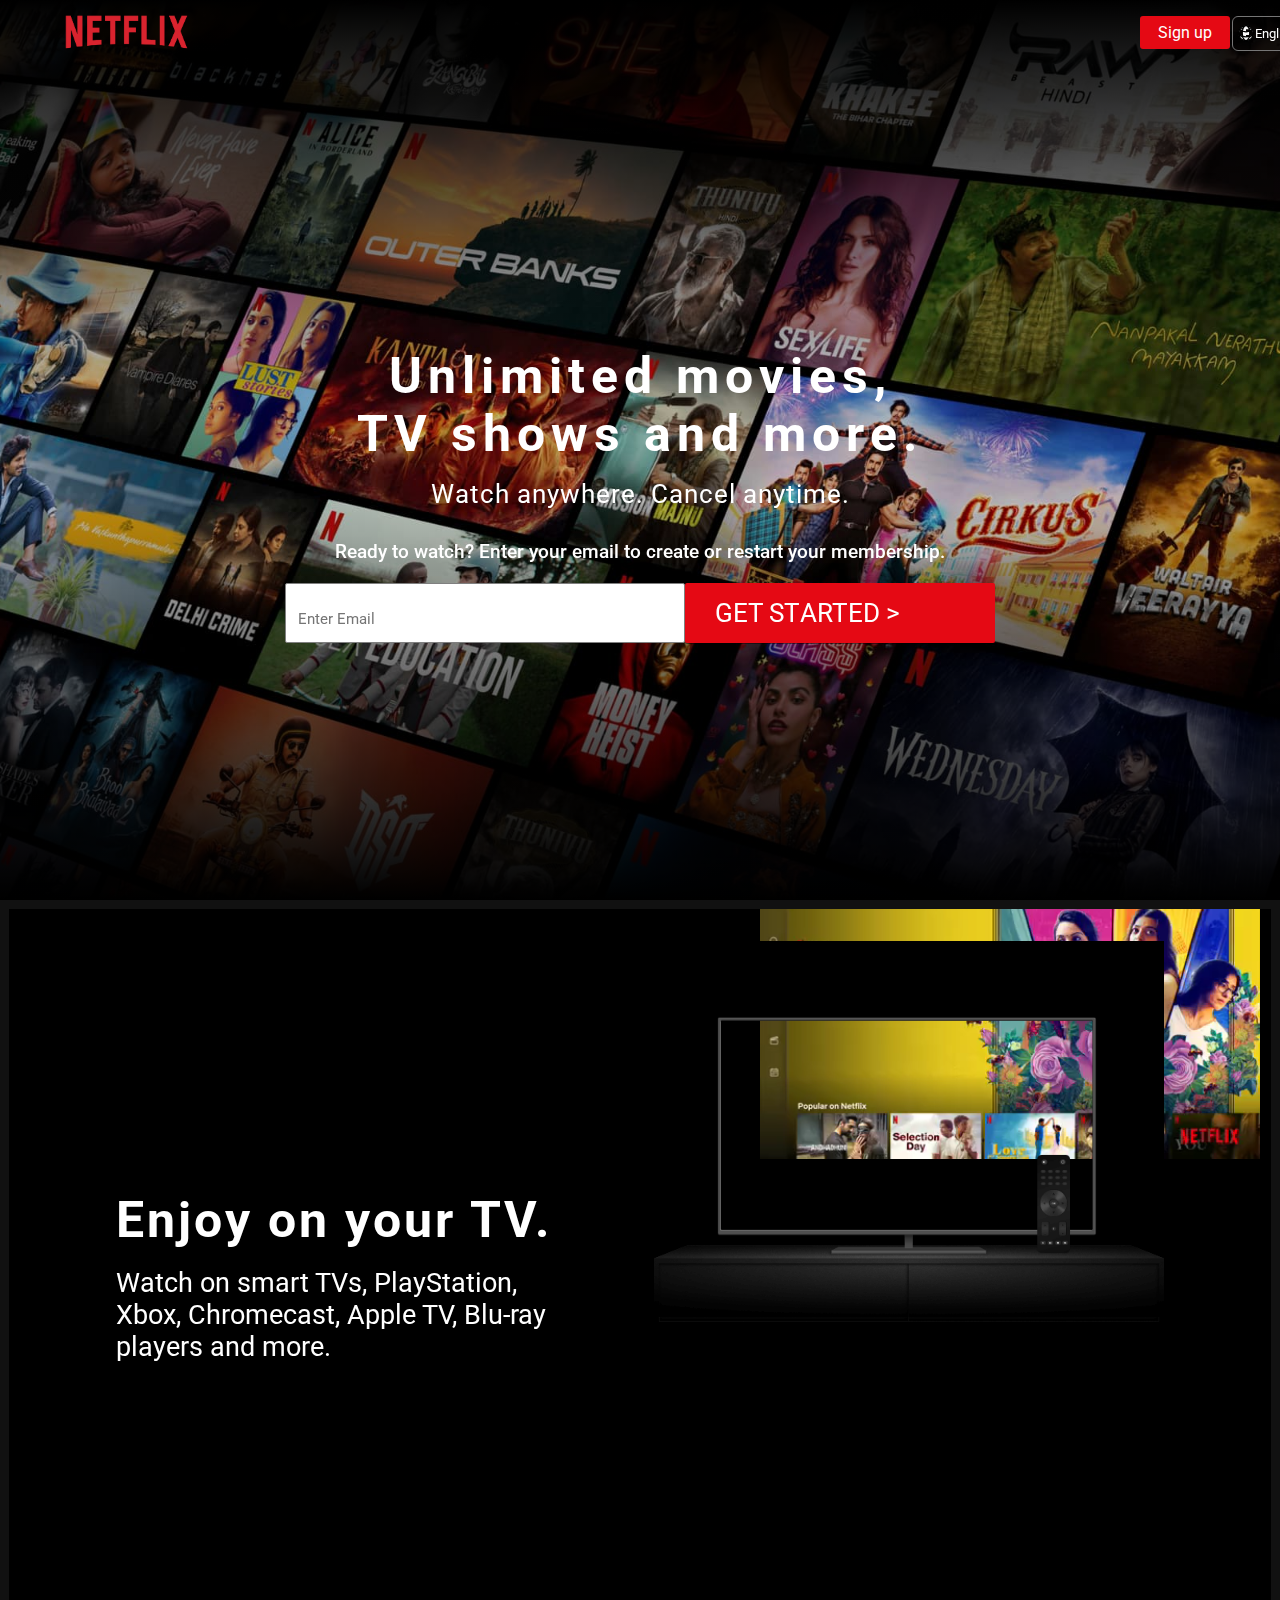
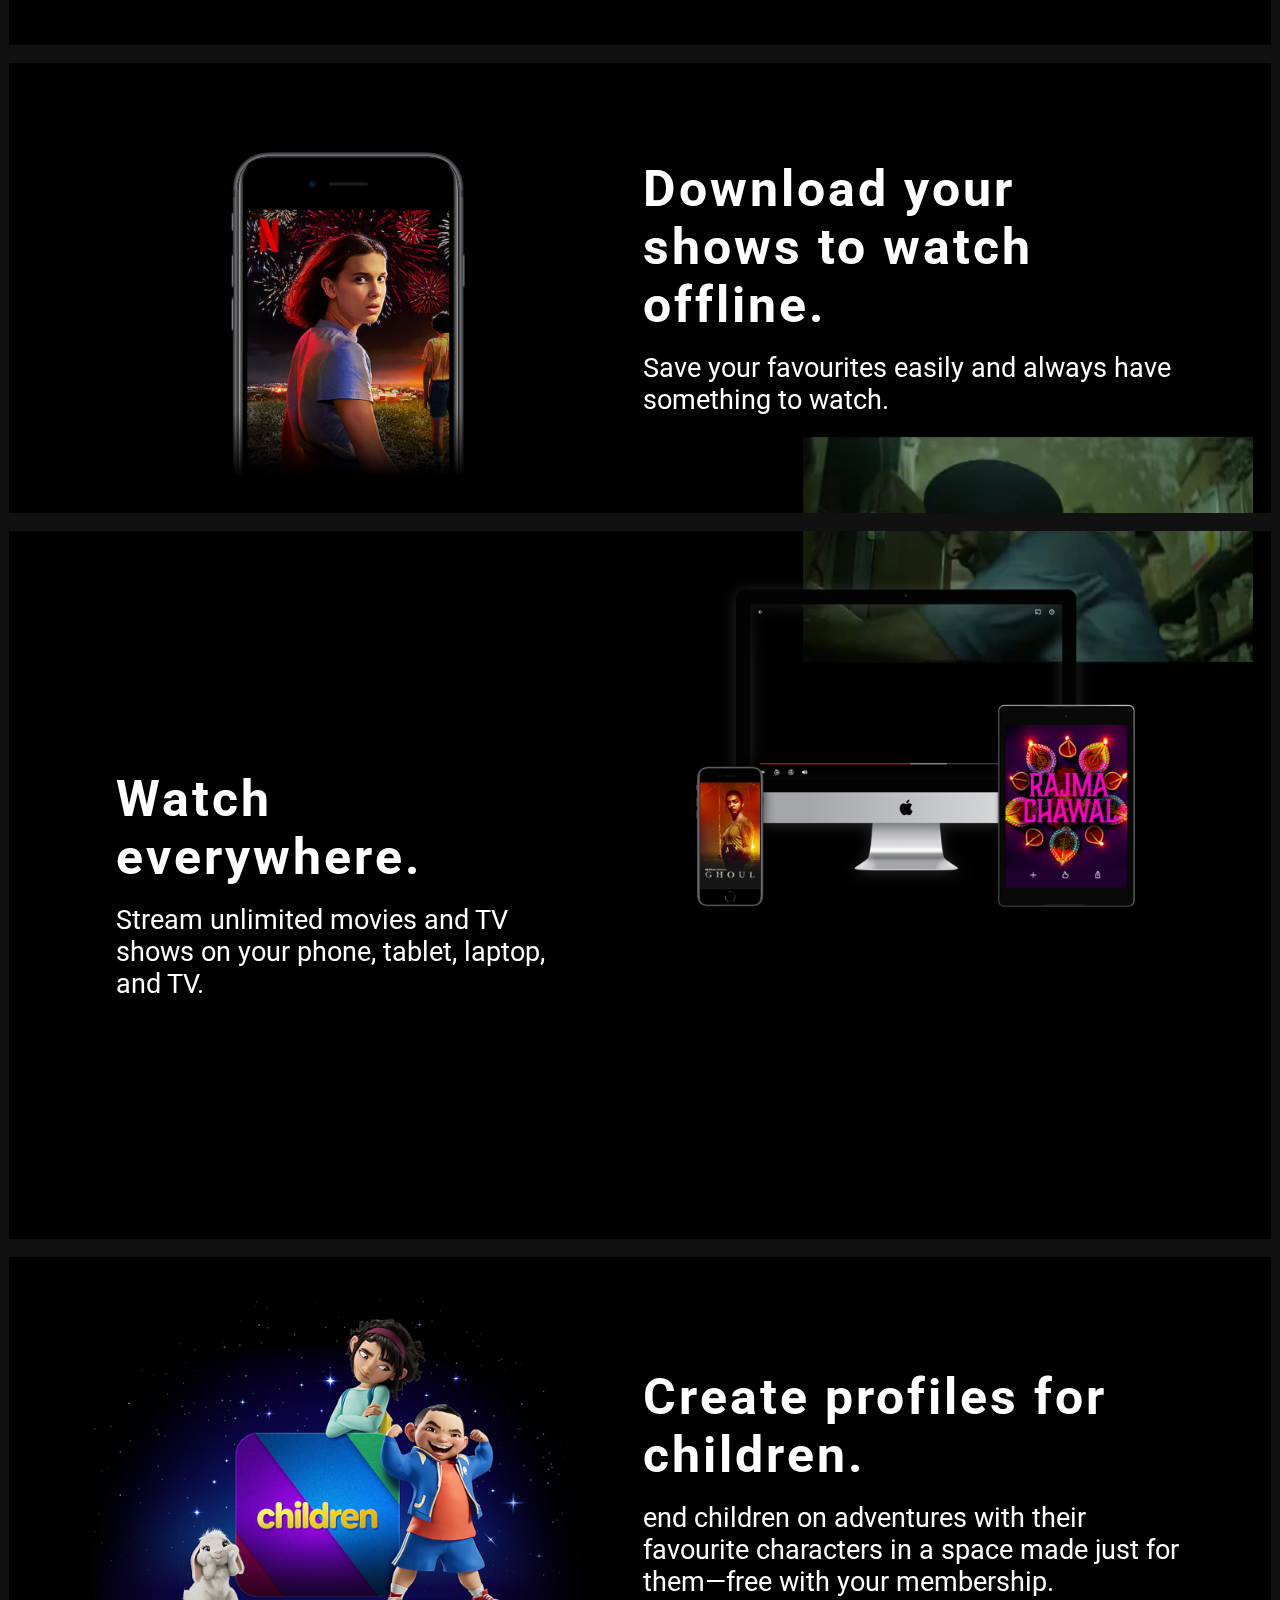
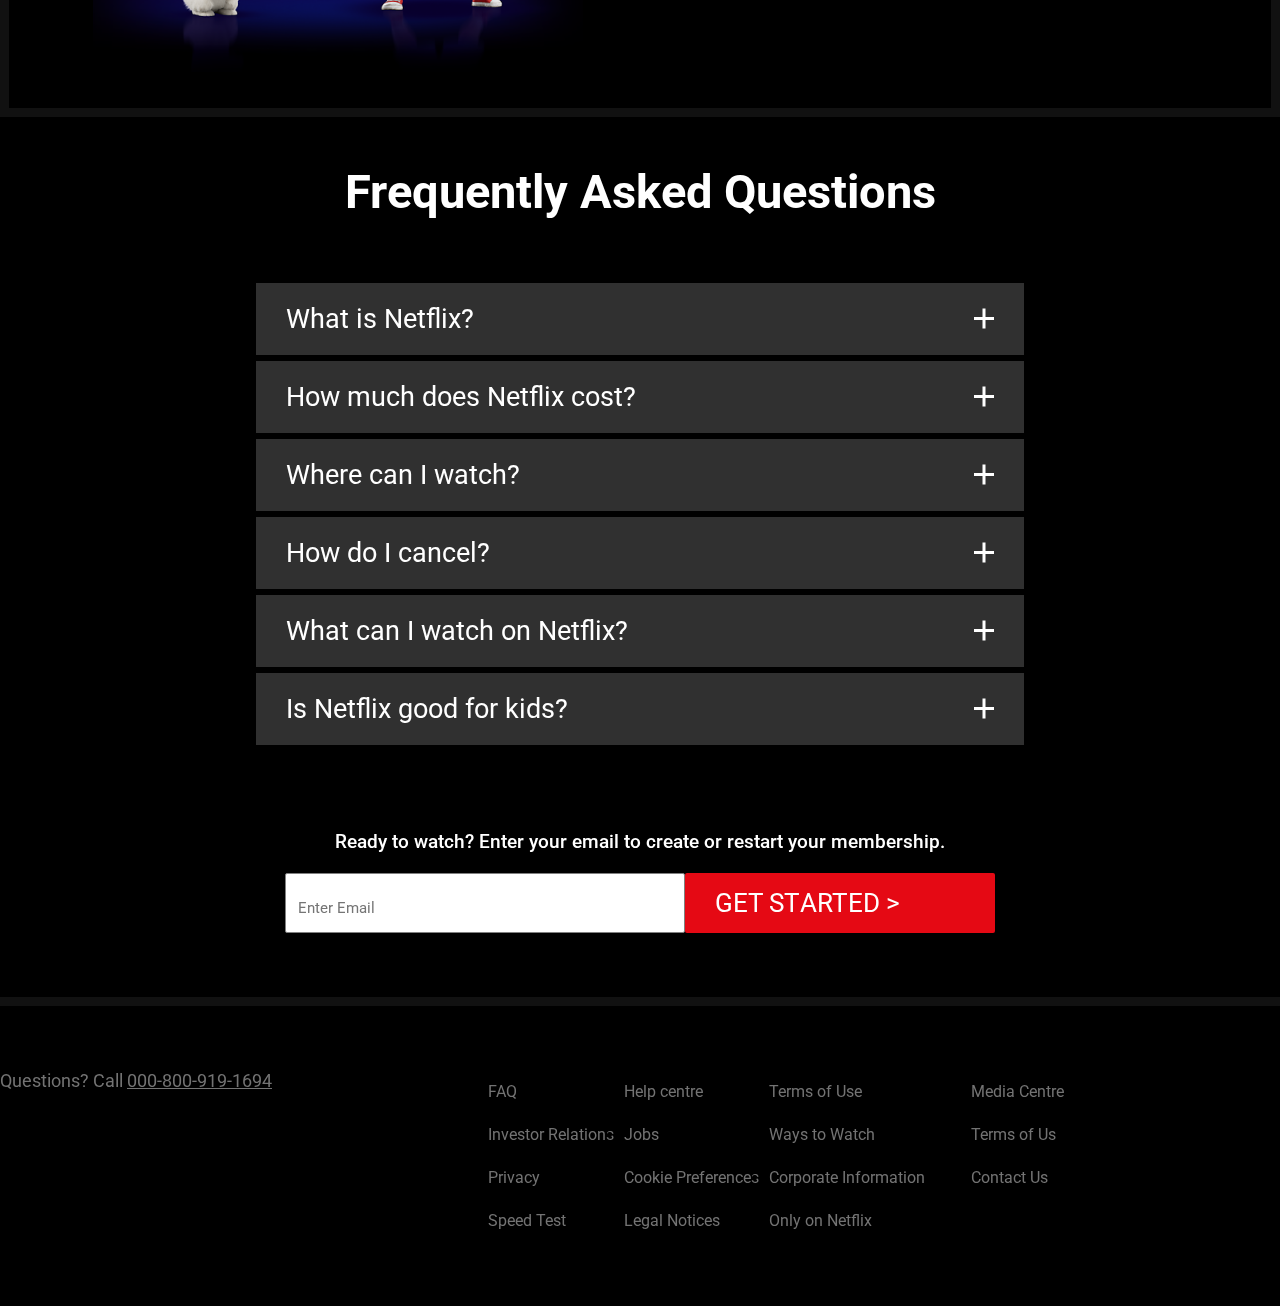
<file: Netflix_clone/index.html>
<!DOCTYPE html>
<html lang="en">
<head>
    <meta charset="UTF-8">
    <meta http-equiv="X-UA-Compatible" content="IE=edge">
    <meta name="viewport" content="width=device-width, initial-scale=1.0">
    <title>Netflix Clone</title>
    <link rel="stylesheet" href="style.css">
    <link rel="icon" href="https://assets.nflxext.com/us/ffe/siteui/common/icons/nficon2016.ico">
    <style>
        @import url('https://fonts.googleapis.com/css2?family=Roboto:wght@300;400;500&display=swap');
      </style>
</head>
<body>
     <section class="container">
        <div class="head">
            <img src="media/netflix_logo.png" alt="">
            <div class="select">
                <svg xmlns="http://www.w3.org/2000/svg" fill="none" viewBox="0 0 24 24" stroke-width="1.5" stroke="currentColor" class="w-6 h-6">
                    <path stroke-linecap="round" stroke-linejoin="round" d="M12 21a9.004 9.004 0 008.716-6.747M12 21a9.004 9.004 0 01-8.716-6.747M12 21c2.485 0 4.5-4.03 4.5-9S14.485 3 12 3m0 18c-2.485 0-4.5-4.03-4.5-9S9.515 3 12 3m0 0a8.997 8.997 0 017.843 4.582M12 3a8.997 8.997 0 00-7.843 4.582m15.686 0A11.953 11.953 0 0112 10.5c-2.998 0-5.74-1.1-7.843-2.918m15.686 0A8.959 8.959 0 0121 12c0 .778-.099 1.533-.284 2.253m0 0A17.919 17.919 0 0112 16.5c-3.162 0-6.133-.815-8.716-2.247m0 0A9.015 9.015 0 013 12c0-1.605.42-3.113 1.157-4.418" />
                  </svg>   
                  <select>
                    <option value="">English</option>
                    <option value="">Hindi</option>
                </select>               
            </div>

            <a href="signup.html">Sign up</a>
        </div>
     </section>

     <section class="banner">
        <img src="media/netflix_back.jpg" class="fit" alt="">
        <div class="box">
            <div class="heading">
                <h2>Unlimited movies, TV shows and more.</h2>
                <h5>Watch anywhere. Cancel anytime.</h5>
                <p>Ready to watch? Enter your email to create or restart your membership.</p>
            </div>
            <div class="search">
                <input type="email" name="" placeholder="Enter Email">
                <a  href="#">Get Started &#62; </a>
            </div>
        </div>
     </section>

     <section class="story1">
        <div class="talk">
            <h1>Enjoy on your TV.</h1>
            <p>Watch on smart TVs, PlayStation, Xbox, Chromecast, Apple TV, Blu-ray players and more.</p>
        </div>
        <div class="img">
            <img src="media/tv.png" alt="">
            <video class="video1" autoplay="" playsinline="" loop="" src="media/firstvdo.m4v" type="video/m4v" ></video>
        </div>
     </section>

     <section class="story2">
        <div class="img">
            <img src="media/imag2.jpg" alt="">
        </div>
       <div class="talk">
           <h1>Download your shows to watch offline.</h1>
           <p>Save your favourites easily and always have something to watch.</p>
       </div>

     </section>

     <section class="story1">
        <div class="talk">
            <h1>Watch everywhere.</h1>
            <p>Stream unlimited movies and TV shows on your phone, tablet, laptop, and TV.</p>
        </div>
        <div class="img">
            <img src="media/img3.png" alt="">
            <video class="video2" autoplay="" playsinline="" loop="" src="media/secondvdo.m4v" type="video/m4v" ></video>
        </div>
     </section>

     <section class="story2">
        <div class="img">
            <img src="media/img4.png" alt="">
        </div>
       <div class="talk">
           <h1>Create profiles for children.</h1>
           <p>end children on adventures with their favourite characters in a space made just for them—free with your membership.</p>
       </div>

     </section>

     <section class="question">
        <h1>Frequently Asked Questions</h1>
        <div class="menu">
            <div class="qst" id="qst1">
                <a href="#qst1" class="title">
                    <span>What is Netflix?</span>
                    <i class="icon"></i>
                </a>
              <p class="text">
                Netflix is a streaming service that offers a wide variety of award-winning TV shows, movies, anime, documentaries and more – on thousands of internet-connected devices.
                <br><br>
                ou can watch as much as you want, whenever you want, without a single ad – all for one low monthly price. There's always something new to discover, and new TV shows and movies are added every week!
              </p>
            </div>

            <div class="qst" id="qst2">
                <a href="#qst2" class="title">
                    <span>How much does Netflix cost?</span>
                    <i class="icon"></i>
                </a>
              <p class="text">
                Watch Netflix on your smartphone, tablet, Smart TV, laptop, or streaming device, all for one fixed monthly fee. Plans range from ₹ 149 to ₹ 649 a month. No extra costs, no contracts.
              </p>
            </div>

            <div class="qst" id="qst3">
                <a href="#qst3" class="title">
                    <span>Where can I watch?</span>
                    <i class="icon"></i>
                </a>
              <p class="text">
                Watch anywhere, anytime. Sign in with your Netflix account to watch instantly on the web at netflix.com from your personal computer or on any internet-connected device that offers the Netflix app, including smart TVs, smartphones, tablets, streaming media players and game consoles.
                <br><br>
                You can also download your favourite shows with the iOS, Android, or Windows 10 app. Use downloads to watch while you're on the go and without an internet connection. Take Netflix with you anywhere.
              </p>
            </div>

            <div class="qst" id="qst4">
                <a href="#qst4" class="title">
                    <span>How do I cancel?</span>
                    <i class="icon"></i>
                </a>
              <p class="text">
                Netflix is flexible. There are no annoying contracts and no commitments. You can easily cancel your account online in two clicks. There are no cancellation fees – start or stop your account anytime.
              </p>
            </div>

            <div class="qst" id="qst5">
                <a href="#qst5" class="title">
                    <span>What can I watch on Netflix?</span>
                    <i class="icon"></i>
                </a>
              <p class="text">
                Netflix has an extensive library of feature films, documentaries, TV shows, anime, award-winning Netflix originals, and more. Watch as much as you want, anytime you want.
              </p>
            </div>

            <div class="qst" id="qst6">
                <a href="#qst6" class="title">
                    <span>Is Netflix good for kids?</span>
                    <i class="icon"></i>
                </a>
              <p class="text">
                The Netflix Kids experience is included in your membership to give parents control while kids enjoy family-friendly TV shows and films in their own space.
                <br><br>
                Kids profiles come with PIN-protected parental controls that let you restrict the maturity rating of content kids can watch and block specific titles you don’t want kids to see.
              </p>
            </div>
        </div>  
     </section>

     <section class="banner1">
        <div class="box">
            <div class="heading">
                <p>Ready to watch? Enter your email to create or restart your membership.</p>
            </div>
            <div class="search">
                <input type="email" name="" placeholder="Enter Email">
                <a href="#">Get Started &#62; </a>
            </div>
        </div>
     </section>
     
     <section class="footer">
        <div class="headng">
            <p class="top">
                Questions? Call 
            <a href="tel:000-800-919-1694">000-800-919-1694</a>
        </p>
        </div>
        <br>
        <div class="first">
            <ul class="item">
                <li><a href="#">FAQ</a></li>
                <li><a href="#">Investor Relations</a></li>
                <li><a href="https://help.netflix.com/legal/privacy">Privacy</a></li>
                <li><a href="#">Speed Test</a></li>
            </ul>
            <ul class="item">
                <li><a href="#">Help centre</a></li>
                <li><a href="#">Jobs</a></li>
                <li><a href="#">Cookie Preferences</a></li>
                <li><a href="#">Legal Notices</a></li>
            </ul>
        <!-- </div>
            <div class="first"> -->
                <ul class="item">
                    <li><a href="#">Terms of Use</a></li>
                    <li><a href="#">Ways to Watch</a></li>
                    <li><a href="#">Corporate Information</a></li>
                    <li><a href="#">Only on Netflix</a></li>
                </ul>
                hriii
                <ul class="item">
                    <li><a href="#">Media Centre</a></li>
                    <li><a href="#">Terms of Us</a></li>
                    <li><a href="#">Contact Us</a></li>
                </ul>
            
        </div>

    </section>
</body>
</html>
</file>
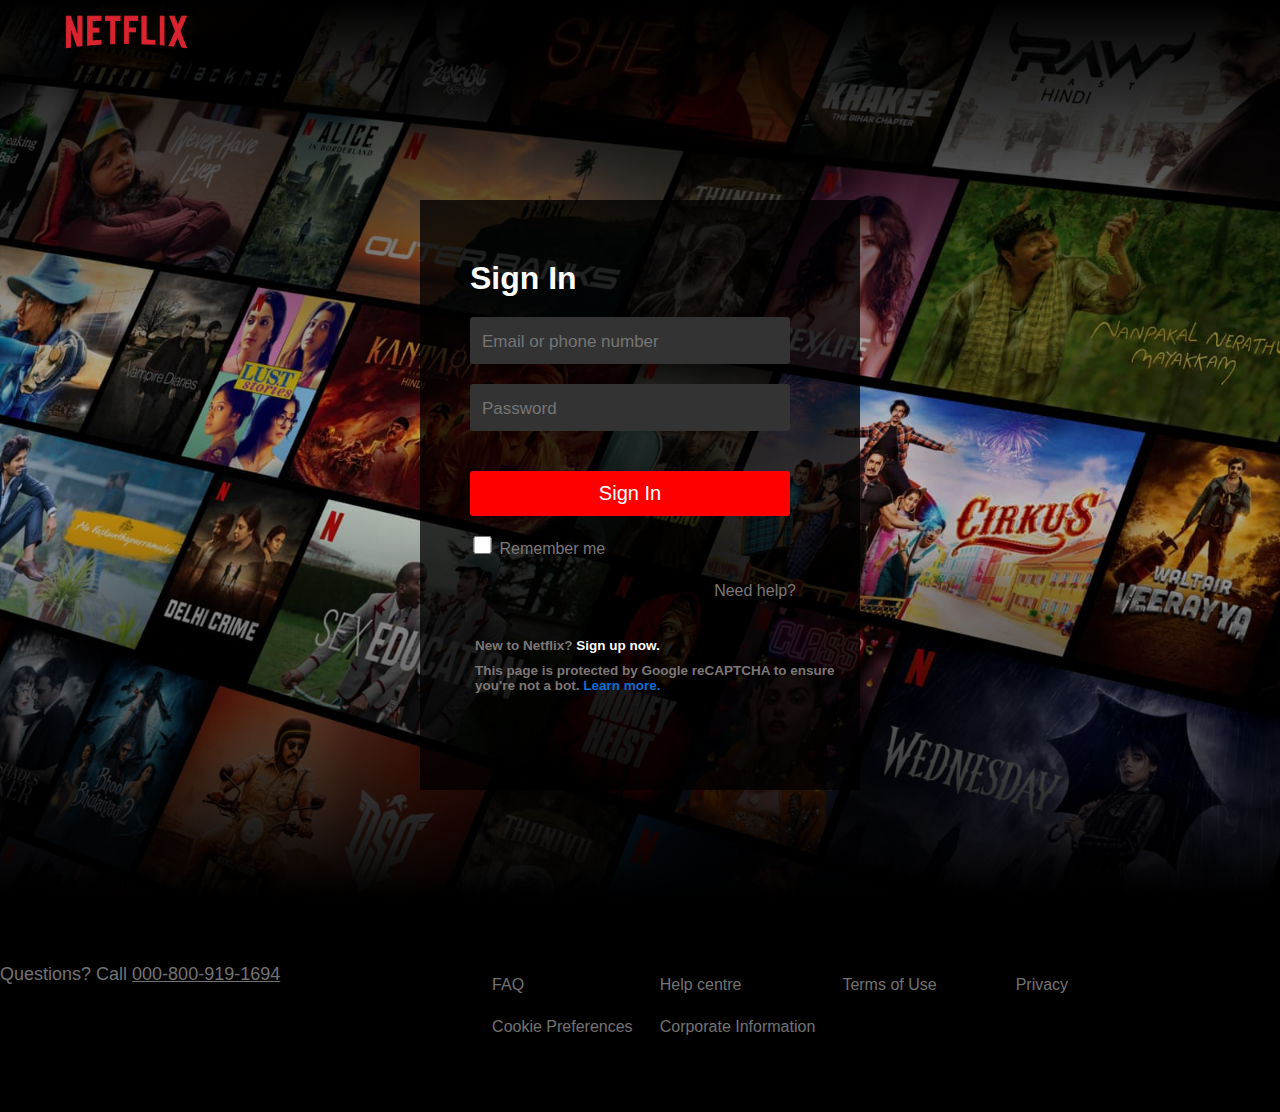
<file: Netflix_clone/signup.html>
<!DOCTYPE html>
<html lang="en">
<head>
    <meta charset="UTF-8">
    <meta http-equiv="X-UA-Compatible" content="IE=edge">
    <meta name="viewport" content="width=device-width, initial-scale=1.0">
    <title>Netflix Sign in Page</title>
    <link rel="stylesheet" href="style.css">
    <link rel="icon" href="https://assets.nflxext.com/us/ffe/siteui/common/icons/nficon2016.ico">
    <style>
 *{
    margin: 0;
    padding: 0;
    box-sizing: border-box;
    font-family: 'Roboto', sans-serif; 
}
body{
    background-color: #000;
}
.container .head{
    position: absolute;
    top: 0;
    left: 0;
    display: flex;
    justify-content: space-between;
    align-items: center;
    width: 100%;
    padding: 0 50px;
    z-index: 1000000;
}
.container .head img{
    width: 13%;
   
}
.banner{
    width: 100%;
    height: 100vh;
    position: relative;
    display: flex;
    justify-content: center;
    align-items: center;

}
.banner:before {
    content: "";
    position: absolute;
    top: 0;
    left: 0;
    width: 100%;
    height: 400px;
    z-index:  1;
    background: linear-gradient(to bottom, #000, transparent);
}
.banner:after {
    content: "";
    position: absolute;
    bottom: 0;
    left: 0;
    width: 100%;
    height: 400px;
    z-index:  1;
    background: linear-gradient(to top, #000, transparent)

}
.banner .fit{
    width: 100%;
    height: 100%;
    position: absolute;
    top: 0;
    left: 0;
    object-fit: cover;
} 

.banner .box{
    position: absolute;
    top: 55%;
    left: 50%;
    transform: translate(-50%, -50%);
    z-index: 1000;
    margin-left: 36%;
    margin-top: 1%;
    width: 440px;
    height: 590px;
    background-color: #000000BF;
    margin: 0 0 90px;
    /* padding: 60px 68px 40px; */
}
.banner .box h1{
    font-size: 32px;
    width: 80%;
    color: #fff;
    margin-top: 60px;
    margin-left: 50px;
}
input{
    margin-left: 50px;
    margin-top: 20px;
    width: 320px;
    height: 47px;
    background-color: #333;
    border-radius: 3px;
    border: none;
    font-size: 20px;
    
} 
input::placeholder{
    font-size: 17px;
    margin-left: 15px;
    padding: 12px;
}
input[type=submit]{
    width: 320px;
    height: 45px;
    background-color: red;
    color: #fff;
    border-radius: 3px;
    cursor: pointer;
    margin-top: 40px;
}
input[type=checkbox]{
    width: 25px;
    height: 18px;
    border-radius: 5px;
} 
label{
    color: rgb(125, 119, 119);
}
.form a{
    float: right;
    margin-top: 24px;
    margin-right: 64px;
    color: rgb(125, 119, 119);
    text-decoration: none;
}
.content{
    position: absolute;
    margin-top: 80px;
    font-size: 9px;
    margin-left: 55px;
} 
.content h2{
    color: rgb(125, 119, 119);
}
.content a{
    color: #fff;
    text-decoration: none;
}

@media screen  and (max-width:786){
    .banner .box{
         width: 100%;
    }
}

.learnn{
    background-color: transparent;
    border: none;
    color: #0a6dd6;
    cursor: pointer;
    display: inline;
    font-family: inherit;
    font-size: inherit;
    padding: 0;
}
.point{
    position: relative;
    color: #999;
    margin-bottom: 25px;
    text-align: left;
}
    </style>
</head>
<body>
    <section class="container">
       <div class="head">
        <img src="media/netflix_logo.png" alt="">
       </div>
    </section>

    <section class="banner">
      <img src="media/netflix_back.jpg" class="fit" alt="">
      <div class="box">
        <h1>Sign In</h1>
        <div class="form">
            <div class="fg">
                <input type="email" placeholder="Email or phone number">
            </div>
            <div class="fg">
                <input type="password" placeholder="Password">
            </div>
            <div class="fg">
                <input type="submit" value="Sign In">
            </div>
            <div class="fg">
                <input type="checkbox">
                <label>Remember me</label>
            </div>
 
            <a href="help.html">Need help?</a>
        </div>
        <div class="content">
            <h2>New to Netflix? <a href="#">Sign up now.</a> </h2> <br>
            <h2 class="point"><span>This page is protected by Google reCAPTCHA to ensure you're not a bot. </span>  <a  class="learnn" style="color: #0a6dd6;" href="" > Learn more.</a> </h2>
        </div>
        <!-- <div id="abcd">
            <p class="txt"><span>The information collected by Google reCAPTCHA is subject to the Google <a href="https://policies.google.com/privacy">Privacy Policy</a> and <a href="https://policies.google.com/terms">Terms of Services</a>,  and is used for providing, maintaining, and improving the reCAPTCHA service and for general security purposes (it is not used for personalised advertising by Google).</span></p>
        </div> -->

    </div>
</section>


<section class="footer">
    <div class="headng">
        <p class="top">
            Questions? Call 
        <a href="tel:000-800-919-1694">000-800-919-1694</a>
    </p>
    </div>
    <br>
    <div class="first">
        <ul class="item">
            <li><a href="#">FAQ</a></li>
            <li><a href="#">Cookie Preferences</a></li>
        </ul>
        <ul class="item">
            <li><a href="#">Help centre</a></li>
            <li><a href="#">Corporate Information</a></li>
        </ul>
    <!-- </div>
        <div class="first"> -->
            <ul class="item">
                <li><a href="#">Terms of Use</a></li>
            </ul>
            hriii
            <ul class="item">
                <li><a href="#">Privacy</a></li>
            </ul>
    </div>
</section>
</body> 
</html>
</file>
<file: Netflix_clone/style.css>
*{
    margin: 0;
    padding: 0;
    box-sizing: border-box;
    font-family: 'Roboto', sans-serif; 
}
body{
    background-color: #000;
}
.container .head{
    position: absolute;
    top: 0;
    left: 0;
    display: flex;
    justify-content: space-between;
    align-items: center;
    width: 100%;
    padding: 0 50px;
    z-index: 1000000;
}
.container .head img{
    width: 13%;
}

.container .head select{
     text-align: right;
     padding: 8px 18px;
     /* padding: 6px 0 6px 20px; */
     /* margin: 0 0 0 75rem; */
     /* margin-left: 500px; */
     position: absolute;
     border-radius: 6px;
     background: transparent;
     color: #fff;
     margin-right: 10px;
}

div .select{
    position: relative;
    left:35rem;
    bottom: 1rem;
}
.container .head div.select svg{
    height: 20px;
    fill: #fafafa;
    position: absolute;
    margin-top: 7px;
    margin-left: 4px;
    /* margin-left: 500px; */
}
.container .head a{
    color: #fff;
    text-decoration: none;
    background-color: #E50914;
    padding: 7px 18px;
    border-radius: 3px;
}

input::placeholder{
    font-size: 15px;
    margin-left: 10px;
    padding: 12px;
}
.banner{
    width: 100%;
    height: 100vh;
    position: relative;
    display: flex;
    justify-content: center;
    align-items: center;

}
.banner:before {
    content: "";
    position: absolute;
    top: 0;
    left: 0;
    width: 100%;
    height: 400px;
    z-index:  1;
    background: linear-gradient(to bottom, #000, transparent);

}
.banner:after {
    content: "";
    position: absolute;
    bottom: 0;
    left: 0;
    width: 100%;
    height: 400px;
    z-index:  1;
    background: linear-gradient(to top, #000, transparent);
}

.banner .fit{
    width: 100%;
    height: 100%;
    position: absolute;
    top: 0;
    left: 0;
    object-fit: cover;
}
.banner .box{
    position: absolute;
    top: 55%;
    left: 50%;
    transform: translate(-50%, -50%);
    z-index: 1000;
}
.banner .box .heading{
    display: flex;
    flex-direction: column;
    justify-content: center;
    align-items: center;
    text-align: center;
}
.banner .box .heading h2{
    font-size: 50px;
    color: #fff;
    letter-spacing: 6px;
    width: 80%;
}
.banner .box .heading h5{
    font-size: 26px;
    color: #fff;
    letter-spacing: 1px;
    font-weight: 400;
    padding: 16px 0;
}
.banner .box .heading p{
    font-size: 19px;
    color: #fff;
    font-weight: 500;
    padding: 15px 0;
    padding-bottom: 20px;
}
.banner .box .search{
    display: flex;
    flex-direction: row;
    justify-content: center;
    align-items: center;
}
.banner .box .search input{
    font-size: 16px;
    border: 1px solid gray;
    outline: none;
    color: #000;
    padding: 10px 10px 0 0;
    border-radius: 2px;
    min-width: 400px;
    height: 60px;
    align-items: center;
    
}
.banner .box .search a{
    text-decoration: none;
    text-transform: uppercase;
    color: #fff;
    font-weight: 400;
    letter-spacing: 0.1px;
    border-radius: 2px;
    background-color: #E50914;
    box-shadow: 0 1px 0 rgba(0, 0, 0, 0.45);
    font-size: 26px;
    line-height: 60px;
    min-width: 310px;
    padding: 0 30px;
}

/* movie part */

.story1{
    display: flex;
    flex-direction: row;
    justify-content: space-around;
    align-items: center;
    padding: 32px 64px;
    border: 9px solid #111;
}
.story1 .talk{
    width: 40%;
}
.story1 .talk h1{
    font-size: 50px;
    letter-spacing: 3px;
    padding-bottom: 10px;
    margin: 0px 0px 8px;
    color: #fff;
}
.story1 .talk p{
    font-size: 27px;
    color: #fff;
}
.story1 .img{
    width: 45%;
}
.story1 img{
    width: 100%;
}
.story1 video {
    position: relative;
    bottom: 450px;
    left: 106px;
    object-fit: cover;
    z-index: -1;
    width: 55.5vh;
}
.story1 .video2{
    position: relative;
    bottom: 527px;
    left: 149px;
    object-fit: cover;
    z-index: -1;
    width: 50vh;
}

/* ======== */

.story2{
    display: flex;
    flex-direction: row;
    justify-content: space-around;
    align-items: center;
    padding: 32px 64px;
    border: 9px solid #111;

}
.story2 .talk{
    width: 48%;
}
.story2 .talk h1{
    font-size: 50px;
    letter-spacing: 3px;
    padding-bottom: 10px;
    margin: 0px 0px 8px;
    color: #fff;
}
.story2 .talk p{
    font-size: 27px;
    color: #fff;
}
.story2 .img{
    width: 45%;
}
.story2 img{
    width: 100%;
}

/* question */

.question{
    display: flex;
    flex-direction: column;
    justify-content: center;
    align-items: center;
    margin: auto;
    width: 60%;
}
.question h1{
    color: #fff;
    font-size: 47px;
    padding: 47px 0 64px 0;
}
.title{
    background: #303030;
    padding: 20px 30px;
    display: flex;
    justify-content: space-between;
    align-items: center;
    color: #fff;
    font-size: 27px;
    font-weight: 400;
    text-decoration: none;
}

.icon{
    width: 20px;
    position: relative;
}
.icon::before, .icon::after{
    content: "";
    position: absolute;
    width: 20px;
    height: 3px;
    top: -1.5px;
    background: #fff;
    
}
.icon::after{
    transform: rotate(90deg);
    transition: 0.5s linear;
}
.text{
    background: #303030;
    line-height: 35px;
    margin: 3px 0;
    color: #fff;
    font-size: 27px;
    font-weight: 400;
    height: 0;
    opacity: 0;
}
.qst:target .text{
    opacity: 1;
    height: auto;
    padding: 20px 30px;
    margin: 0;
    border-top: 2px solid black;
    margin-bottom: 6px;
}
.qst:target .icon::after{
    transform: rotateY(720deg);
    
}
/* --end-- */

.banner1 .box{
    margin: 64px 0;  
}
.banner1{
    border-bottom:9.6px solid #111;
}
.banner1 .box .heading{
    display: flex;
    flex-direction: column;
    justify-content: center;
    align-items: center;
    text-align: center;
}
.banner1 .box .heading p{
    font-size: 19px;
    color: #fff;
    font-weight: 500;
    padding: 15px 0;
    padding-bottom: 20px;
}
.banner1 .box .search{
    display: flex;
    flex-direction: row;
    justify-content: center;
    align-items: center;
}
.banner1 .box .search input{
    font-size: 16px;
    border: 1px solid gray;
    outline: none;
    color: #000;
    padding: 10px 10px 0 0;
    border-radius: 2px;
    min-width: 400px;
    height: 60px;
    align-items: center;
    
}
.banner1 .box .search a{
    text-decoration: none;
    text-transform: uppercase;
    color: #fff;
    font-weight: 400;
    letter-spacing: 0.1px;
    border-radius: 2px;
    background-color: #E50914;
    box-shadow: 0 1px 0 rgba(0, 0, 0, 0.45);
    font-size: 26px;
    line-height: 60px;
    min-width: 310px;
    padding: 0 30px;
}
 /* --footer- */



.footer{
    display: flex;
    flex-direction: row;
    justify-content: space-between;
    margin: auto;
    padding: 64px 0;
}

.footer .first{
    display: flex;
    flex-direction: row;
    justify-content: space-between;
    margin: auto;
    width: 45%;
   
}

.footer .first li{
    padding: 12px 0;
}
.footer .first li a{
    color: #737373;
    text-decoration: none;
}
.footer .first li a:hover{
    border-bottom: 1px solid #ccc;
}
.footer .headng.top{
    margin: 0 0 30px;
    padding: 0;
}
.top a{
    color: #737373;
}
.footer p{
    font-size: 18px;
    font-weight: 400;
    margin-bottom: 30px;
    color: #737373
}



@media screen and (max-width:787px){

    .container .head{
        padding: 20px 50px;
    }
    .container .head img{
        width: 20%;
    }

    .banner .box .heading h2{
        font-size: 49px;
        letter-spacing: 1.5px;
        width: 100%;
    }
    .banner .box .heading h5{
        font-size: 22px;
        padding: 13px 0;
    }
    .banner .box .heading p{
        font-size: 18px;
        padding: 13px 0;
        padding-bottom: 17px;
    }
    .banner .box .search{
        flex-direction: column;
    }
    .banner .box .search input{
        min-width: 310px;
        margin-bottom: 20px;    
    }
    .story1{
        flex-direction: column-reverse;
        justify-content: center;
        padding: 32px 16px;
        text-align: center;
    }
    .story1 .talk{
        width: 80%;
        margin: 20px 0 30px 0;
    }
    .story1 .talk h1{
        font-size: 49px;
        letter-spacing: 1.5px;
        padding-bottom: 5px;
        margin: 0px 0px 8px;
    }
    .story1 .talk p{
        font-size: 24px;
    }
    .story1 .img{
        width: 80%;
    }
    .story1 video {
  
        bottom: 352px;
        left: 1px;
        width:33vh;
    }
    .story1 .video2{
        bottom: 400px;
        left: 7px;
        width: 28vh;
    }
    div .select{
        left:7rem;
    }
    .story2{
        flex-direction: column;
        justify-content: center;
        padding: 32px 16px;
        text-align: center;
    }
    .story2 .talk{
        width: 80%;
        margin: 20px 0 30px 0;
    }
    .story2 .talk h1{
        font-size: 49px;
        letter-spacing: 1.5px;
        padding-bottom: 5px;
        margin: 0px 0px 8px;
    }
    .story2 .talk p{
        font-size: 24px;
    }
    .story2 .img{
        width: 80%;
    }
    .question{
        width: 80%;
    }
    .question h1{
        font-size: 41px;
        text-align: center;
    }
    .title{
        font-size: 25px;
    }
    .banner1 .box{
        margin: 64px 0;  
    }
    .banner1{
        border-bottom:9.6px solid #111;
    }
    .banner1 .box .heading p{
        font-size: 18px;
        padding: 13px 0;
        padding-bottom: 17px;
    }
    .banner1 .box .search{
        flex-direction: column;
    }
    .banner1 .box .search input{
        min-width: 310px;
        margin: 20px;     
    }
    .footer{
        flex-direction: column;
    }
    footer .first{
        width: 90%;
    }

}

@media screen and (max-width: 496px) {
    .container .head img{
        width: 23%;
    }
    .container .head select{
        margin-right: 30px;
   }
    .banner .box .heading h2{
        font-size: 45px;
        letter-spacing: 1.2px;
    }
    .banner .box .heading h5{
        font-size: 19px;
    }
    .banner .box .heading p{
        font-size: 16px;
        padding: 12px 0;
        padding-bottom: 15px;
    }
    .banner .box .search input{
        margin-bottom: 10px;    
    }
    .story1 .talk h1{
        font-size: 48px;
        letter-spacing: 1.2px;
    }
    .story1 .talk p{
        font-size: 19px;
    }
    .story1 video {
  
        bottom: 214px;
        left: -1px;
        width:19.6vh;
    }
    .story1 .video2{
        bottom: 250px;
        left: -10px;
        width: 17vh;
    }
    div .select{
        left:-1rem;
    }
    .story2 .talk h1{
        font-size: 48px;
        letter-spacing: 1.2px;
    }
    .story2 .talk p{
        font-size: 19px;
    }

    .question{
        width: 90%;
    }
    .question h1{
        font-size: 33px;
    }
    .text{
    font-size: 19px;
    }
    .title{
        font-size: 19px;
    }
    .banner1 .box .heading p{
        font-size: 16px;
    }
    .banner1 .box .search input{
        margin: 10px;     
    }
    
    
}
</file>
